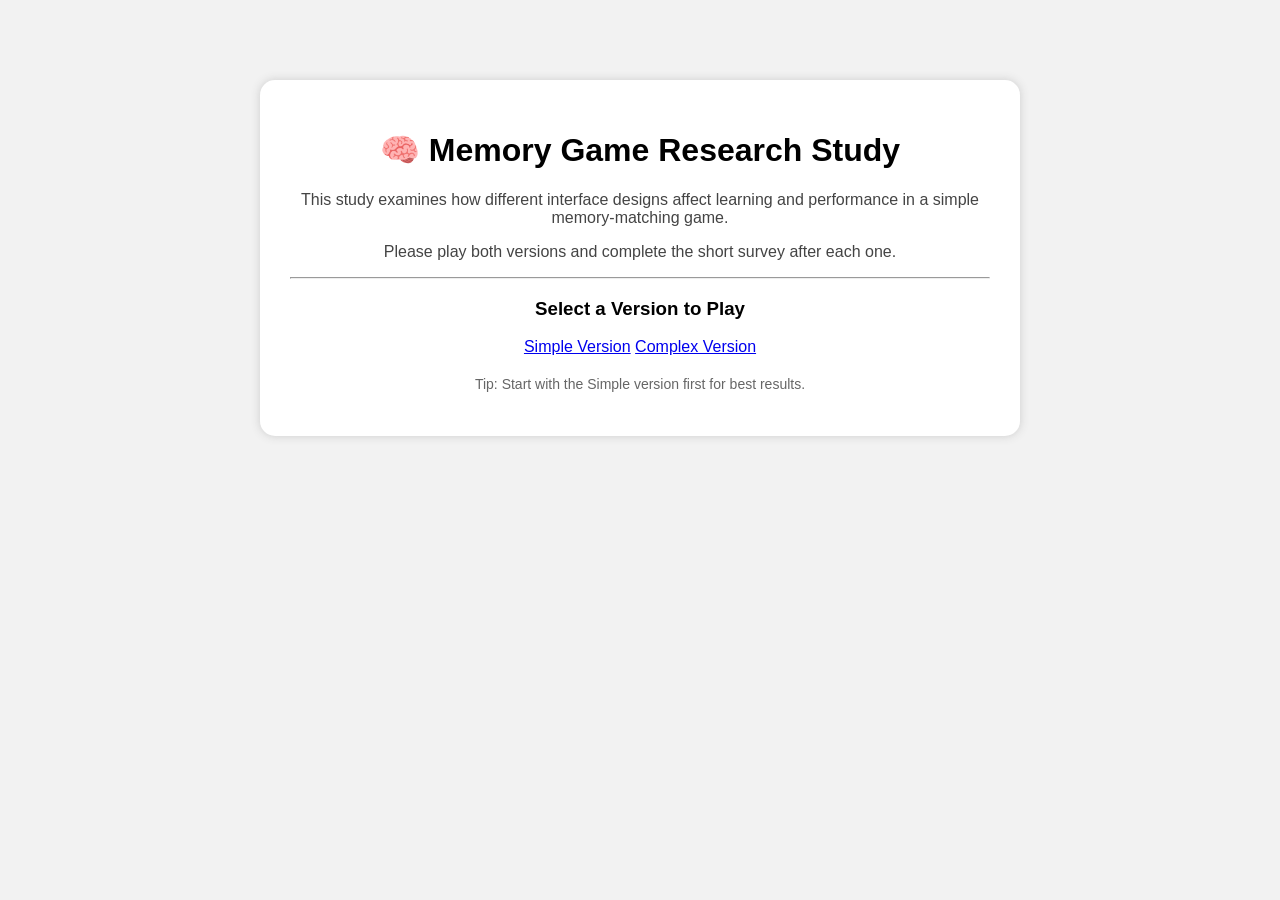
<file: index.html>
<!DOCTYPE html>
<html lang="en">
  <head>
    <meta charset="UTF-8">
    <meta name="viewport" content="width=device-width, initial-scale=1.0">
    <title>Memory Game Study</title>
    <style>
        body {
            font-family: Arial, sans-serif;
            text-align: center;
            background: #f2f2f2;
        }

        .container {
            width: 700px;
            margin: auto;
            margin-top: 80px;
            background: white;
            padding: 30px;
            border-radius: 15px;
            box-shadow: 0px 0px 10px #ccc;
        }

        h1 {
            font-size: 32px;
        }

        p {
            font-size: 16px;
            color: #444;
        }

        .btn {
            display: block;
            margin: 15px auto;
            padding: 15px;
            width: 250px;
            font-size: 16px;
            border: none;
            border-radius: 10px;
            cursor: pointer;
            text-decoration: none;
            color: white;
        }

        .simple {
            background: #4CAF50;
        }

        .complex {
            background: #f44336;
        }

        .btn:hover {
            opacity: 0.85;
        }

        .note {
            margin-top: 20px;
            font-size: 14px;
            color: #666;
        }
    </style>
  </head>
  <body>
    <div class="container">
      <h1>🧠 Memory Game Research Study</h1>
        <p>
            This study examines how different interface designs affect learning and performance
            in a simple memory-matching game.
        </p>
        <p>
            Please play both versions and complete the short survey after each one.
        </p>
        <hr>
        <h3>Select a Version to Play</h3>
        <a href="Simple_game.html">Simple Version</a>
        <a href="Complex_game.html">Complex Version</a>
        <p class="note">
            Tip: Start with the Simple version first for best results.
        </p>
    </div>
  </body>
</html>
</file>
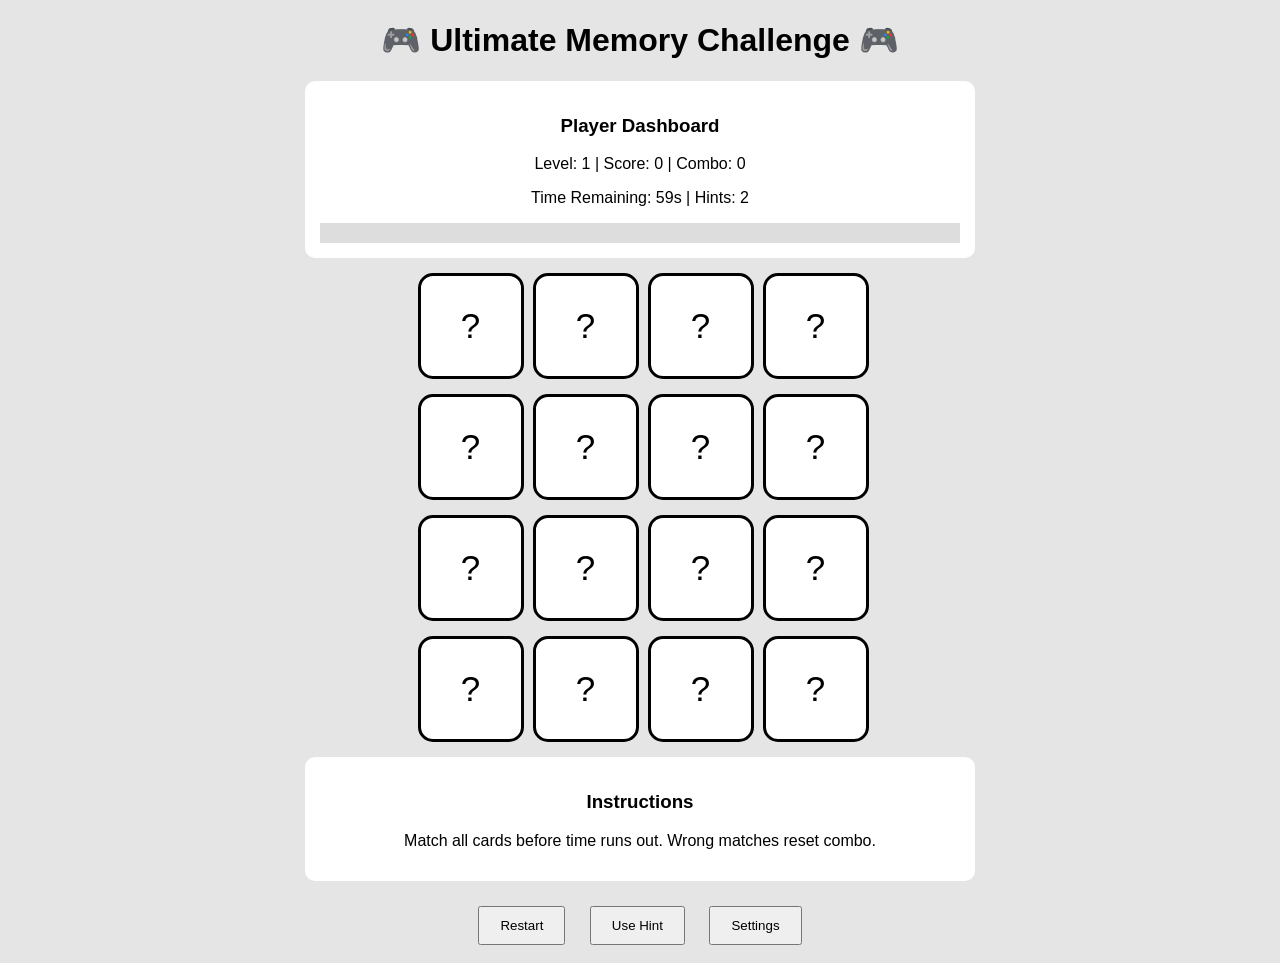
<file: Complex_game.html>
<!DOCTYPE html>
<html lang="en">
    <head>
        <meta charset="UTF-8">
        <meta name="viewport" content="width=device-width, initial-scale=1.0">
        <title>Ultimate Memory Challenge</title>
        <link rel="stylesheet" href="game_style2.css">
        <script src="complex_game.js" defer></script>
    </head>
    <body>
        <div class="container">
            <h1>🎮 Ultimate Memory Challenge 🎮</h1>
            <div class="panel">
                <h3>Player Dashboard</h3>
                <p>
                    Level: <span id="level">1</span> |
                    Score: <span id="score">0</span> |
                    Combo: <span id="combo">0</span>
                </p>
                <p>
                    Time Remaining: <span id="time">60</span>s |
                    Hints: <span id="hints">2</span>
                </p>
                <div id="progress">
                    <div id="bar"></div>
                </div>
            </div>
            <div id="game"></div>
            <div class="panel">
                <h3>Instructions</h3>
                <p>Match all cards before time runs out. Wrong matches reset combo. </p>
            </div>
            <button onclick="startGame()">Restart</button>
            <button onclick="useHint()">Use Hint</button>
            <button onclick="alert('Settings opened')">Settings</button>
        </div>
    </body>
</html>
</file>
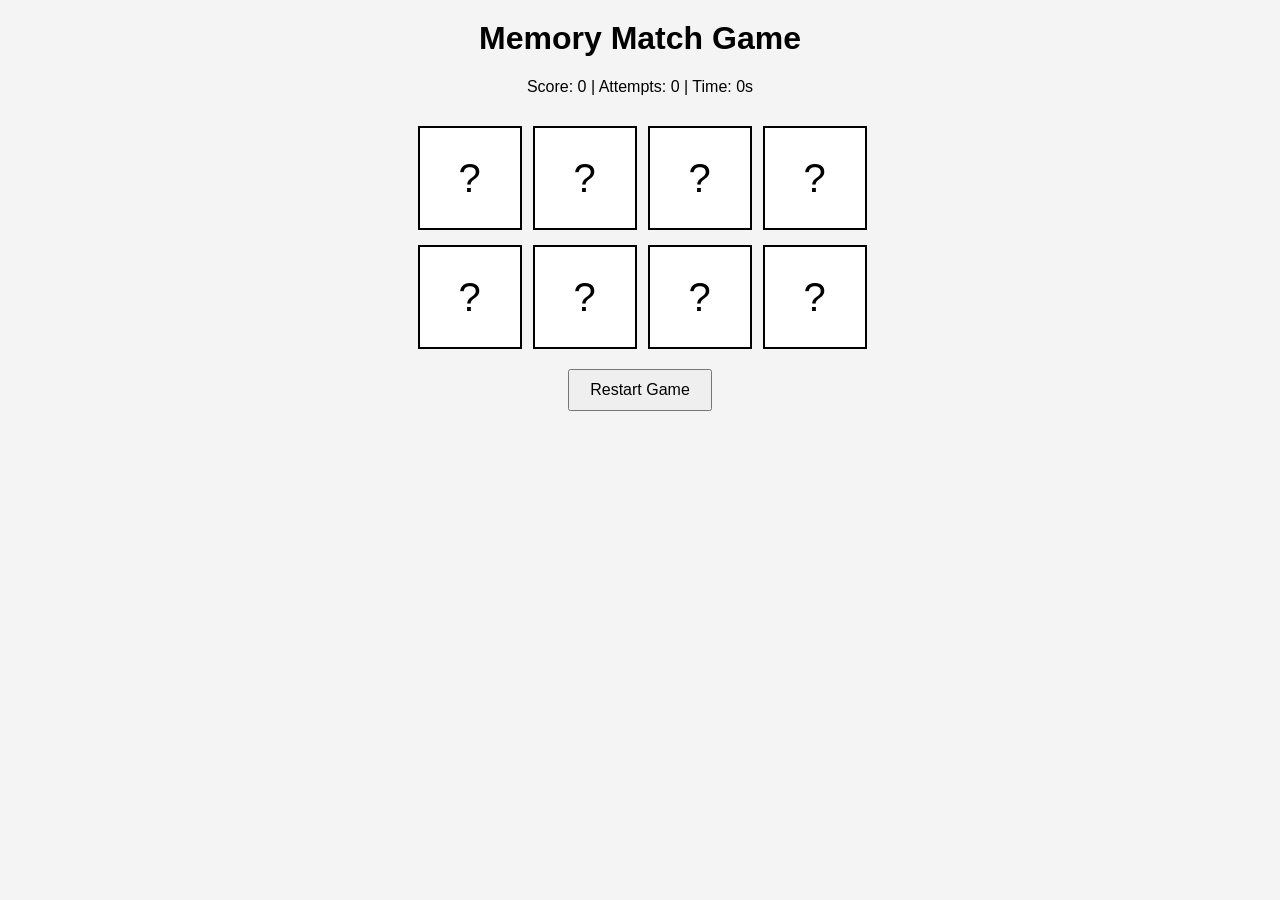
<file: Simple_game.html>
<!DOCTYPE html>
<html lang="en">
    <head>
        <meta charset="UTF-8">
        <meta name="viewport" content="width=device-width, initial-scale=1.0">
        <title>Simple Learning Match Game</title>
        <link rel="stylesheet" href="game_style.css">
        <script src="simple_game.js" defer></script>
    </head>
    <body>
        <h1>Memory Match Game</h1>
        <p>
        Score: <span id="score">0</span> |
        Attempts: <span id="attempts">0</span> |
        Time: <span id="time">0</span>s
        </p>
        <div id="game"></div>
        <button onclick="restartGame()">Restart Game</button>
    </body>
</html>
</file>
<file: game_style2.css>
body {
    font-family: Arial, sans-serif;
    background:#e5e5e5;
    text-align:center;
}

.container {
    width:700px;
    margin:auto;
}

h1 {
    font-size:32px;
}

.panel {
    background:white;
    padding:15px;
    margin:15px;
    border-radius:10px;
}

#game {
    display:grid;
    grid-template-columns:repeat(4,100px);
    gap:15px;
    justify-content:center;
}

.card {
    width:100px;
    height:100px;
    background:white;
    border:3px solid black;
    border-radius:15px;
    font-size:35px;
    display:flex;
    justify-content:center;
    align-items:center;
    cursor:pointer;
    transition:.3s;
}

.card:hover {
    transform:scale(1.1);
}

#progress {
    width:100%;
    background:#ddd;
    height:20px;
}

#bar {
    height:20px;
    width:0%;
    background:green;
}

button {
    padding:10px 20px;
    margin:10px;
}
</file>
<file: game_style.css>
body {
    font-family: Arial, sans-serif;
    text-align: center;
    background: #f4f4f4;
}

h1 {
    margin-top: 20px;
}

#game {
    display: grid;
    grid-template-columns: repeat(4, 100px);
    gap: 15px;
    justify-content: center;
    margin-top: 30px;
}

.card {
    width: 100px;
    height: 100px;
    background: white;
    border: 2px solid black;
    font-size: 40px;
    display: flex;
    align-items: center;
    justify-content: center;
    cursor: pointer;
}

.card:hover {
    background: #ddd;
}

button {
    margin-top: 20px;
    padding: 10px 20px;
    font-size: 16px;
}
</file>
